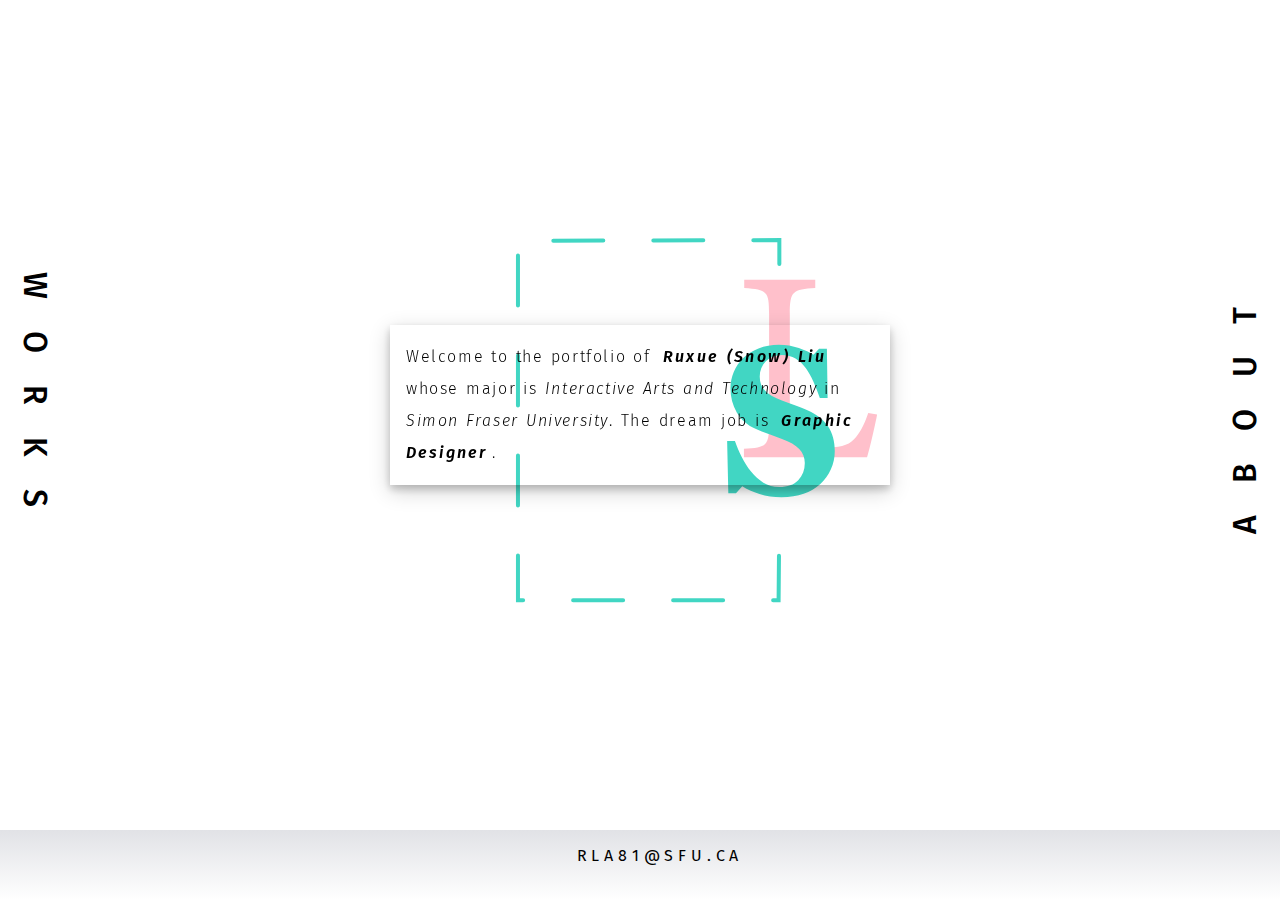
<file: index.html>
<!DOCTYPE html>
<html lang="en">
	<head>
		<title>Portfolio Home</title> 
		<meta charset="utf-8">
		<meta name=viewport content="width=device-width, initial-scale=1">
		<link href="main.css" rel="stylesheet">
		<link href="normalize.css" rel="stylesheet">
		<link href="https://fonts.googleapis.com/css?family=Fira+Sans:100,100i,200,200i,300,300i,400,400i,500,500i,600,600i,700,700i,800,800i,900,900i" rel="stylesheet">
		<script src="https://ajax.googleapis.com/ajax/libs/jquery/3.2.1/jquery.min.js"></script>
	</head>
	<body>
		<!-- homepage content start -->
		<div id="homepageContainer">
			<div class="grid">
				<h1 class="grid-item" id="left-nav"><a href="works.html" class="nav_link">works</a></h1>
				<div class="homeCenter">				 
					<div id="homePara">
						<p class="sub">Welcome to the portfolio of
						<span>Ruxue (Snow) Liu</span> whose major is <i>Interactive Arts and Technology</i> in <i>Simon Fraser University</i>. The dream job is <span>Graphic Designer</span>.</p>
						<svg version="1.1" id="logowithbox" xmlns="http://www.w3.org/2000/svg" xmlns:xlink="http://www.w3.org/1999/xlink" x="0px" y="0px"
						viewBox="-350 -100 800 800" xml:space="preserve">
						<g id="Layer_2">
						</g>
						<g id="Layer_1_2_">
							<path id="lInbox" class="grid-item" d="M380.207,260.904
								c-2.963,16.58-14.798,69.258-20.12,85.826H113.866v-17.169c46.163-2.359,50.307-5.911,50.307-52.075V60.261
								c0-45.574-3.552-48.526-49.715-52.075v-16.58h142.045v16.58c-44.985,2.951-50.897,5.911-50.897,52.075v213.674
								c0,29.595,3.552,40.24,13.605,46.163c10.656,5.923,30.187,7.104,53.871,7.104c30.187,0,48.526-2.963,60.961-16.58
								c10.053-10.645,20.12-27.224,28.405-52.667L380.207,260.904z"/>
							<path id="sInbox" class="grid-item" d="M188.896,426.542c-15.69,0-30.324-2.208-43.903-6.623
								c-13.579-4.415-25.075-9.609-34.489-15.588l-12.491,14.261h-15.39L80.27,314.07h15.57c3.5,9.942,7.965,20.418,13.398,31.444
								c5.43,11.027,11.706,20.902,18.828,29.61c7.364,9.117,15.6,16.539,24.713,22.261c9.114,5.713,19.764,8.574,31.955,8.574
								c16.413,0,28.997-4.518,37.747-13.558c8.749-9.041,13.127-20.426,13.127-34.162c0-11.283-3.713-20.765-11.135-28.449
								c-7.422-7.676-18.919-14.314-34.489-19.907c-10.137-3.683-19.461-7.09-27.971-10.231s-16.504-6.34-23.987-9.618
								c-17.259-7.752-30.082-18.837-38.47-33.252s-12.581-30.529-12.581-48.348c0-11.292,2.173-22.141,6.518-32.541
								c4.345-10.409,10.683-19.756,19.009-28.05c7.965-7.752,18.163-14.074,30.596-18.974c12.432-4.899,25.95-7.343,40.552-7.343
								c14.241,0,27.577,2.24,40.01,6.722c12.432,4.482,22.208,8.965,29.33,13.447l11.044-12.225h15.751l1.449,98.614h-15.57
								c-3.622-10.621-7.874-21.479-12.762-32.573c-4.888-11.094-10.047-20.324-15.48-27.676c-5.914-7.895-12.733-14.194-20.458-18.889
								s-16.778-7.046-27.157-7.046c-13.036,0-23.687,4.15-31.955,12.453c-8.268,8.294-12.4,18.566-12.4,30.809
								c0,11.572,3.59,21.021,10.773,28.37c7.18,7.343,18.376,13.812,33.582,19.391c8.93,3.395,18.044,6.801,27.338,10.196
								c9.295,3.403,17.562,6.664,24.804,9.796c17.501,7.615,30.809,18.125,39.919,31.52c9.114,13.398,13.669,30.018,13.669,49.876
								c0,12.523-2.596,24.629-7.784,36.318c-5.191,11.698-12.19,21.427-21.001,29.178c-9.656,8.565-20.82,15.162-33.492,19.788
								C220.577,424.224,205.791,426.542,188.896,426.542z"/>
						</g>
						<g id="Layer_2_1_">
							<path id="homebox" class="grid-item" d="M184.691-39.861
								c0-34.46,0-47.933,0-47.933l-522.763,1.499v718.985h521.264l1.499-175.254"/>
						</g>
						</svg>						
					</div>			
				</div>
				<h1 class="grid-item" id="right-nav"><a href="img/resume.pdf" target="_blank"class="nav_link">about</a></h1>
			</div>
		</div>
		<!-- homepage content end -->
		<div class="footage">
			<!-- about this website start -->			
			<ul class="grid">
				<li><a href="mailto:rla81@sfu.ca">rla81@sfu.ca</a><br><br></li>
			</ul>			
			<!-- about this website end -->
		</div>
	</body>
</html>
</file>
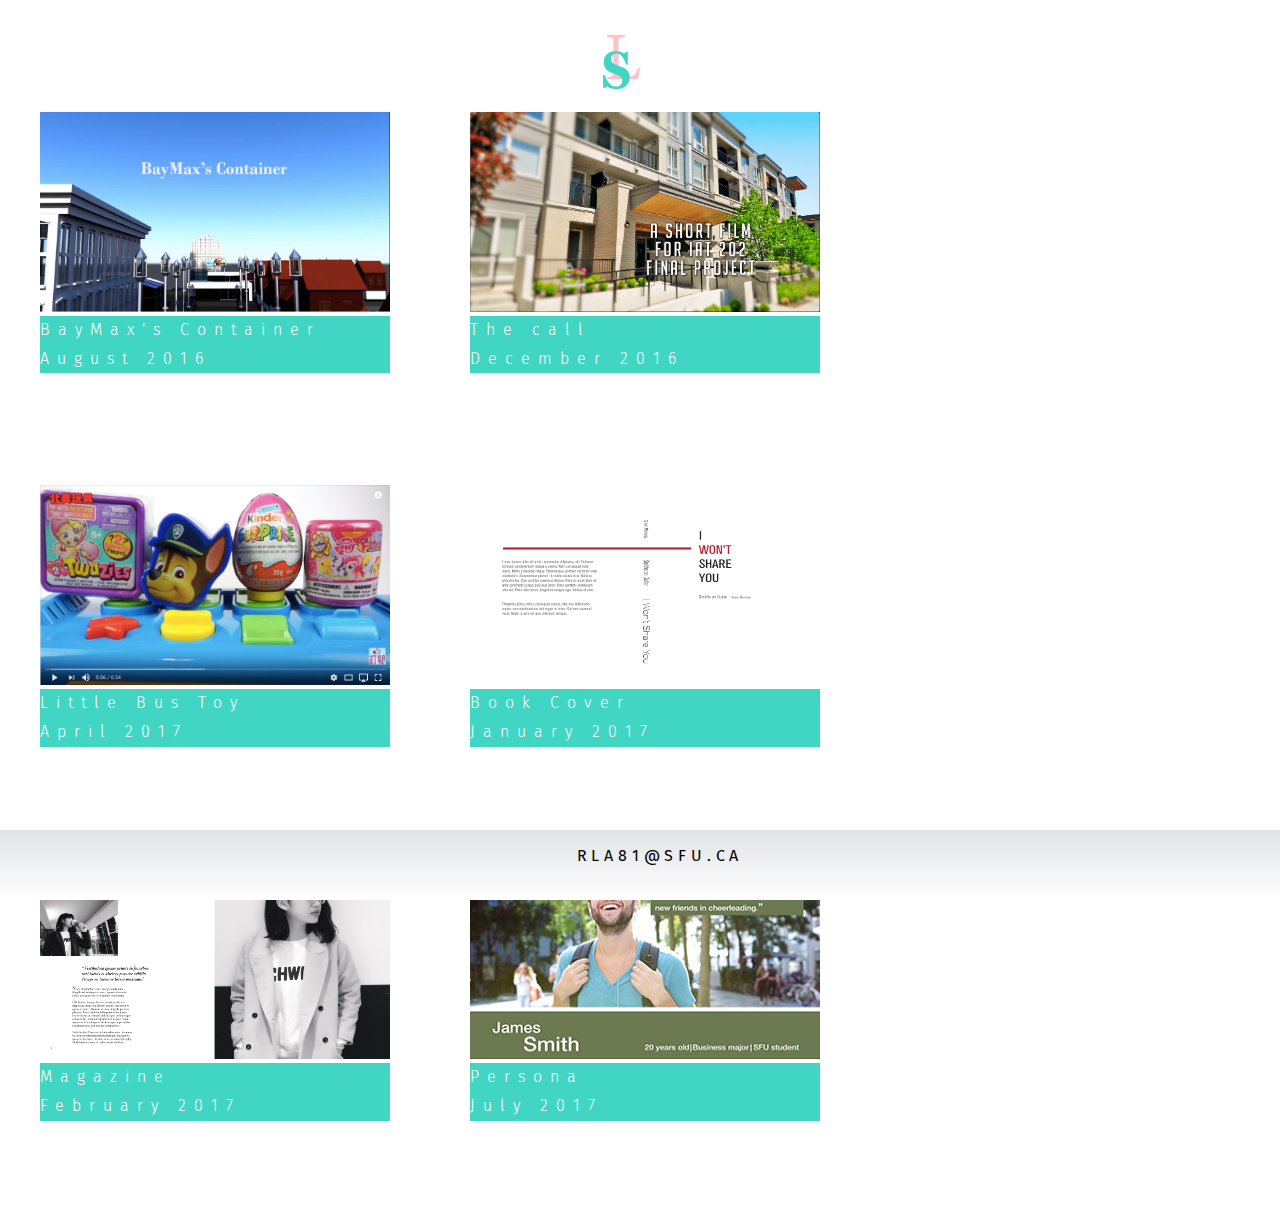
<file: works.html>
<!DOCTYPE html>
<html lang="en">
	<head>
		<title>Portfolio Home</title> 
		<meta charset="utf-8">
		<meta name=viewport content="width=device-width, initial-scale=1">
		<link href="main.css" rel="stylesheet">
		<link href="normalize.css" rel="stylesheet">
		<link href="https://fonts.googleapis.com/css?family=Fira+Sans:100,100i,200,200i,300,300i,400,400i,500,500i,600,600i,700,700i,800,800i,900,900i" rel="stylesheet">
		<script src="https://ajax.googleapis.com/ajax/libs/jquery/3.2.1/jquery.min.js"></script>
		<script src="https://ajax.googleapis.com/ajax/libs/jquery/3.2.1/jquery.min.js"></script>
		 <!-- Toggle class learnt from https://www.w3schools.com/jquery/tryit.asp?filename=tryjquery_dom_toggleclass -->
		<script>
			$(document).ready(function(){
			    $(".toggleImg,#personaImg").click(function(){
			        $(this).toggleClass("toggle");
			    });
			});
		</script>
	</head>
	<body>
		<div class="navigation grid">
			<a class="grid-item logo" href="index.html"><img src="img/logo.png" alt="myLogo"></a>
		</div>
		<div class="content grid wrap">
				<figure>
					<img src="img/bay.png" alt="bayMax">
					<figcaption>BayMax's Container<br>August 2016
					</figcaption>
				</figure>

				<figure>
					<img src="img/call.png" alt="The Call">
					<figcaption>The call<br>December 2016
					</figcaption>
				</figure>

				<figure>
					<img src="img/bus.png" alt="myLogo">
					<figcaption>Little Bus Toy<br>April 2017
					</figcaption>
				</figure>

				<figure>
					<img src="img/4.jpg" alt="book cover">
					<figcaption>Book Cover<br>January 2017
					</figcaption>
				</figure>
				
				<figure>
					<img src="img/2.jpg" alt="magazine">
					<figcaption>Magazine<br>February 2017
					</figcaption>
				</figure>

				<figure>
					<img src="img/3.jpg" alt="persona">
					<figcaption>Persona<br>July 2017
					</figcaption>
				</figure>				
		</div>
		<div class="footage">
			<!-- about this website start -->			
			<ul class="grid">
				<li><a href="mailto:rla81@sfu.ca">rla81@sfu.ca</a><br><br></li>
			</ul>			
			<!-- about this website end -->
		</div>
	</body>
</html>
</file>
<file: main.css>
/*this design got ideas from carbon design system from 
http://carbondesignsystem.com/components/button/code*/
* {
  box-sizing: border-box;
}
body.greyBK{
	background: linear-gradient(to bottom, #e1e2e6, #ffffff);
}
body{
	font-family: 'Fira Sans', sans-serif;
}
.grid{
	display:flex;
}
.wrap{
	flex-wrap: wrap;
}
.grid-item{	
	margin:auto;
}
h1{
	font-size:0.5em;
	font-weight: 500;
	letter-spacing: 1em;
	text-transform:uppercase;
	text-align: center;
}
span{
	letter-spacing: 0.15em;
	/*color:#58595b;*/
	color:black;
	font-kerning:normal;
	font-weight: 600;
	font-style: italic;
	text-align: center;
	padding: 0.3em;
}
span.footage{
	font-style: normal;
	font-weight: 300;	
}
p.sub{
	padding: 1em;
	/*box-shadow learnt from 
	https://www.w3schools.com/css/css3_shadows.asp*/
	box-shadow: 0 4px 8px 0 rgba(0, 0, 0, 0.2), 
		0 6px 20px 0 rgba(0, 0, 0, 0.19);
}
p{	
	padding:2em;
	text-align:left;
	margin:auto;
	font-size: 1em;
	font-weight:300;
	letter-spacing:0.1em;
	word-spacing: 0.1em;
	stroke-linecap:2em;
	line-height:2em;
	/*color:#58595b;*/
	color:black;
	max-width: 500px;
	min-width: 150px;
	}
ul{
	list-style-type: none;
}
li{
	margin:auto;
}
li a{
	font-size: 1em;
	letter-spacing: 0.3em;
	/*color:#58595b;*/
	color:black;
	text-transform: uppercase;
	transition: 1s;
}
li a:hover{
	letter-spacing:1em;
	transition: 0.6s ease-in-out;
}
#homepageContainer{
	position: relative;
}
.footage{
	width:100%;
	text-align: center;
	/*learnt gradient color from 
	https://www.w3schools.com/css/css3_gradients.asp*/
	background: linear-gradient(to bottom, #e1e2e6, #ffffff);
	margin-bottom: 0;
	position:fixed;
	bottom:0;
	left:0;
}
a{
	text-decoration: none;
	cursor: pointer;
}
a:hover,a:active,a:visited{
	opacity: 1;
}
.shadow{
	box-shadow: 0 4px 8px 0 rgba(0, 0, 0, 0.2), 
		0 6px 20px 0 rgba(0, 0, 0, 0.19);
}
#left-nav{
	writing-mode: vertical-lr;
	margin-left:0.5em;
	width:20%;
	height:90%;
}	
#right-nav{
	writing-mode:vertical-lr;
	margin-right:0.5em;
	width:20%;
	height:90%;
	transform: rotate(180deg);
}
#bottom-nav{
	writing-mode: horizontal-tb;
	width:100%;
	height:10%;

}
a.logo:hover,a#logo:hover{
	animation-name:rotate20deg;
	animation-duration: 2s;
	animation-iteration-count:infinite;
	animation-timing-function: ease-in-out 5s;
	animation-fill-mode: both;
}
/*set location for page title ---------------*/
/*div.nav{
	background-color: black;
	box-shadow: 0 4px 8px 0 rgba(0, 0, 0, 0.2), 
		0 6px 20px 0 rgba(0, 0, 0, 0.19);
	width:100%;
	height: 70px;
	position: relative;
}*/
.logo{
	max-width:80px;
	padding: 0.2em;
}
a#logo{
	max-width: 80px;
	display: block;
	text-align: center;
	padding-top:10px; 
	background: black;
}
/*home page -----------------------------------*/
.homeCenter{
	width:80%;
	margin: auto;
}
#homePara{
	z-index: 0;
	position: relative;
}
#logowithbox{
	width:50%;
	max-width: 400px;
	z-index: -1;
	position: fixed;
	left:40%;
	top:26%;
}
#lInbox{
	fill:pink;
}
#sInbox{
	fill:#41d6c3;
}
/*dash offset which learnt from 
https://css-tricks.com/svg-line-animation-works/*/
#homebox{
	fill:none;
	stroke:#41d6c3;
	stroke-dasharray:100;
	animation:dash 8s linear;
	animation-iteration-count: infinite;
	/*stroke properties which learnt from 
	https://www.w3schools.com/graphics/svg_stroking.asp*/
	stroke-width:8px;
	stroke-linecap: round;
}
@keyframes dash{
	to{
		stroke-dashoffset:1000;
	}
}
.nav_link, h1{
	/*color: #41d6c3;*/
	color:black;
	transition: 1s;
}
.intext_link{
	color:white;
	background-color:#41d6c3; 
	padding: 0.2em; 
	transition: 1s;
}
/*learnt from https://www.w3schools.com/css/tryit.asp?filename=trycss3_animation1*/
.nav_link:hover,.nav_link:visited,.nav_link:active{
	letter-spacing: 2em;
	transition: 0.8s ease-in-out;
}
.intext_link:hover,.intext_link:visited,.intext_link:active{
	background-color: rgba(65, 214, 195,0.5);
}
.fadeinLeft{
	animation-name: fadeinLeft;
}
.fadeinRight{
	animation-name: fadeinRight;
}
.fadeinTop{
	animation-name: fadeinTop;
}
.fadeinLeft, .fadeinRight,.fadeinTop{
	animation-duration: 2s;
	animation-iteration-count:1;
	animation-timing-function: ease-in-out 1s;
	animation-fill-mode: both;
}
/*learnt from https://css-tricks.com/add-page-transitions-css-smoothstate-js/*/
@keyframes bdcolorChange{
	from{
		border-color:#41d6c3; 
	}
	to{
		border-color:pink;
	}
}
/*rotate svg which learnt from https://css-tricks.
com/lodge/svg/08-using-svg-iframeobjectembed/?play=true*/
@keyframes rotate20deg{
	0%{
		transform: rotate(-20deg);
	}
	25%{
		transform:rotate(0deg);
	}
	75%{
		transform:rotate(20deg);
	}
	100%{
		transform:rotate(-20deg);
	}
}
/*https://www.tutorialspoint.com/css/css_animation_fade_in_left.htm*/
@keyframes fadeinTop{

	0%{
		opacity: 0;
		transform:translateY(-10em);
	}

	100%{
		opacity: 1;
		transform:translateY(0);
	}
}
@keyframes fadeinRight{

	0%{
		opacity: 0;
		transform:translateX(10em);
	}

	100%{
		opacity: 1;
		transform:translateX(0);
	}
}
@keyframes fadeinLeft{

	0%{
		opacity: 0;
		transform:translateX(-20em);
	}

	100%{
		opacity: 1;
		transform:translateX(0);
	}
}
@keyframes moveHeight{
	to {
		transform: translateY(2000px);
		opacity: 1;
	}
}
.imageButton{
	width:2.5em;
	margin:1.5em auto;
	fill:#41d6c3;
	transition: 0.3s;
	animation-name:rotate20deg;
	animation-duration: 2s;
	animation-iteration-count:infinite;
	animation-timing-function: ease-in-out 5s;
	animation-fill-mode: both;
}
/*paoject2 page-----------------------------*/
.toggle{
	transition: 1s;
	transform: scale(2);
	display: block;
	margin:auto;
}
.toggleImg{
	width:auto;
	height:200px;
}
#personaImg{
	height:320px;
}

.project2{
	width:70%;
	margin:auto;
	align-items: center;
}
.project2 img{
	width:350px;
}
.video{
	width:60%;
	height:auto;
	margin-left:20%;
}
/*style page------------------------------*/
#styleContainer{
	width:70%;
	margin:auto;
}
.font,.color,.button,.list,.footer,.box_shadow{
	padding: 1em;
	margin-top: 100px;
	box-shadow: 0 4px 8px 0 rgba(0, 0, 0, 0.2), 
		0 6px 20px 0 rgba(0, 0, 0, 0.19);
}
.font{
	margin-top: 3em;
}
.color .grid-item{
	width:100px;
	border:1px solid black;
}
#color1{
	background-color: black;
}
#color2{
	background-color:#58595b;	
}
#color3{
	background-color:white;
	color:#5a6872;
}
#color4{
	background-color:#41d6c3;
}
#color5{
	background-color:pink;
}
.black{
	background-color: black;
}
#box{
	width:100%;
	height:50%;
	padding: 1em;
	box-shadow: 0 4px 8px 0 rgba(0, 0, 0, 0.2), 
		0 6px 20px 0 rgba(0, 0, 0, 0.19);
}
/*project1 page------------------------------*/
#project1Container,#project2Container{
	width:90%;
}
.project1-image,#project1Image{
	height:150px;
	width:300px;
}
#project1Image{
	display: block;
	margin:auto;
}
.projectContent{
	width:80%;
	margin:auto;
	background-color: white;
	box-shadow: 0 4px 8px 0 rgba(0, 0, 0, 0.2), 
		0 6px 20px 0 rgba(0, 0, 0, 0.19);
	border-top:2px solid #e4e4e4;
	margin-bottom:2em;
}
.projectContent img{
	width:230px;
	margin:0 auto;
}
.middle{
	text-align: center;
}
.move{
	position:relative;
	left:47.55%;
}
/*project navigation page---------------------------------- */
.navigation{
	width:100%;
	margin-top: 2em;
}
.navigation img{
	width:50%;
	height:50%;
}
.content img{
	width:350px;
	height:200px;
}
figcaption{
	line-height: 1.8em;
	background-color:#41d6c3; 
	color:white;
	font-size: 1em;
	letter-spacing: 0.5em;
	font-weight: 300;
	margin-bottom: 5em;
}
</file>
